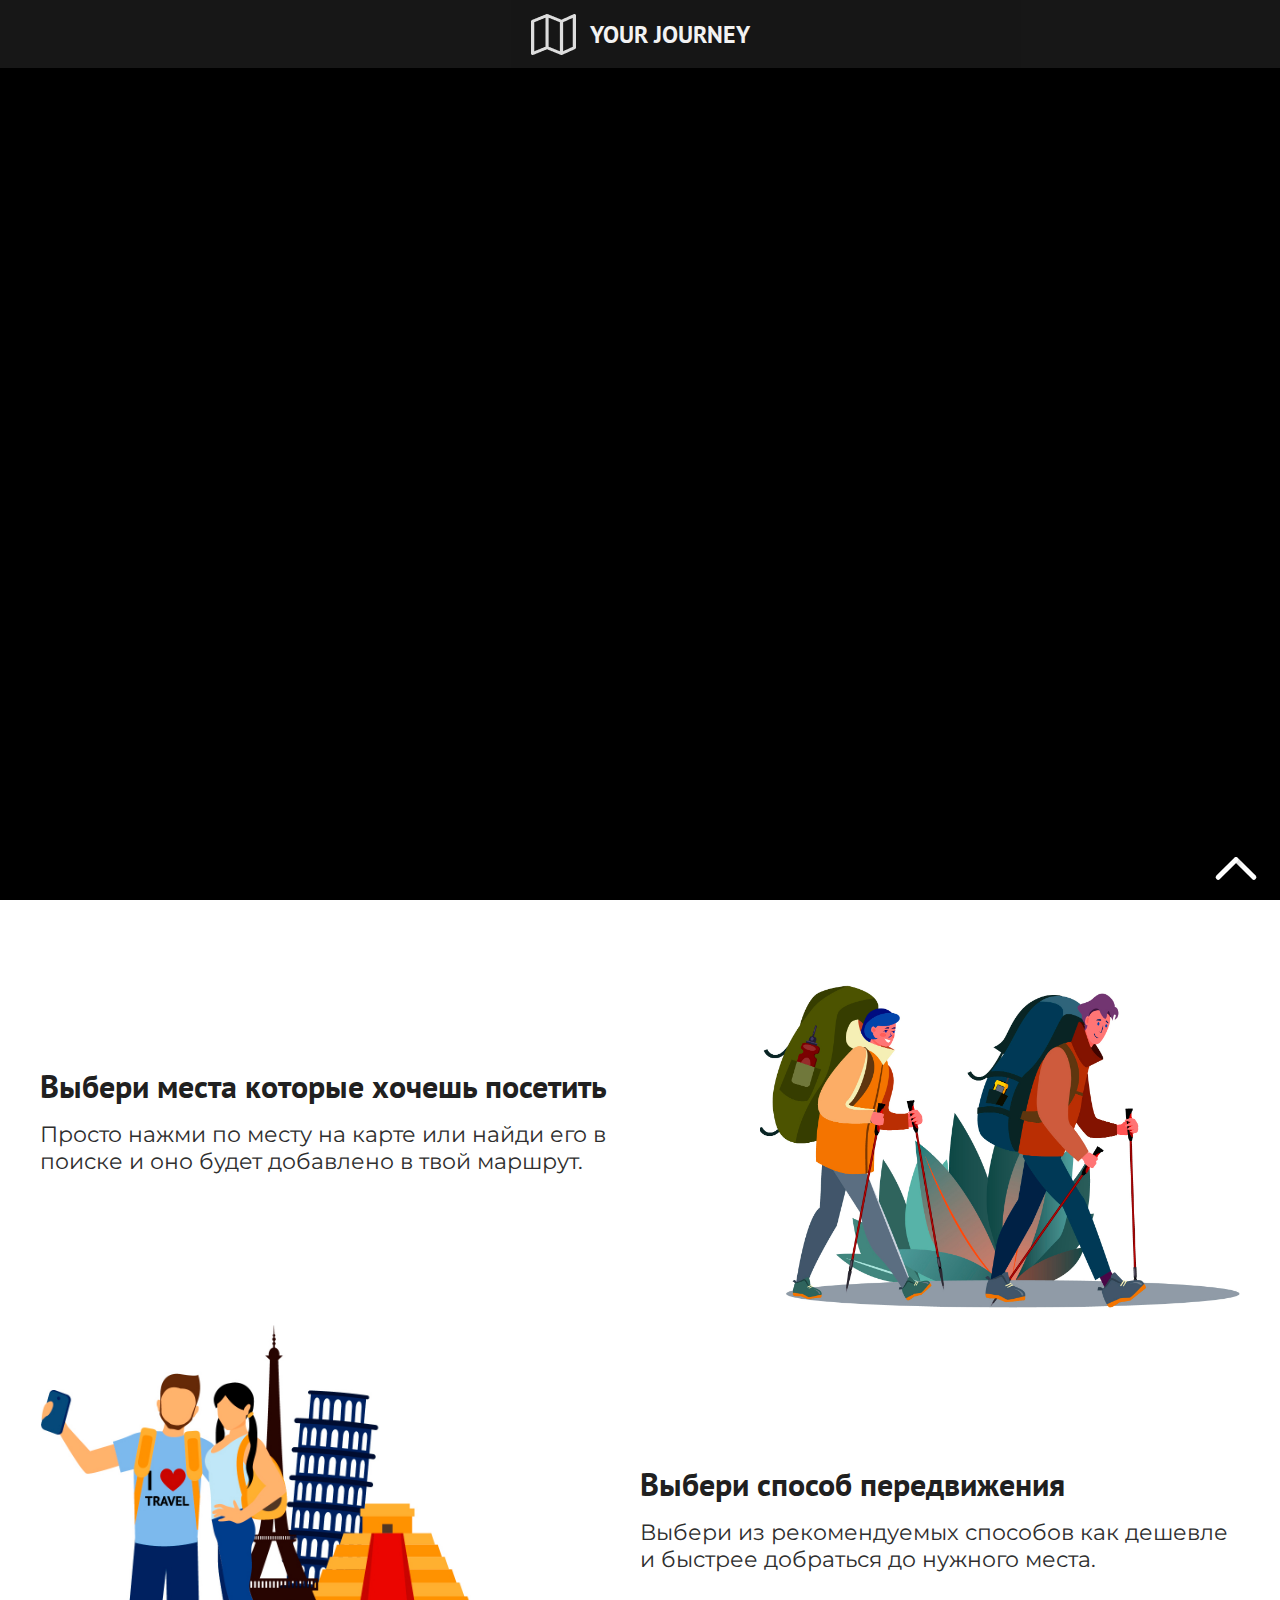
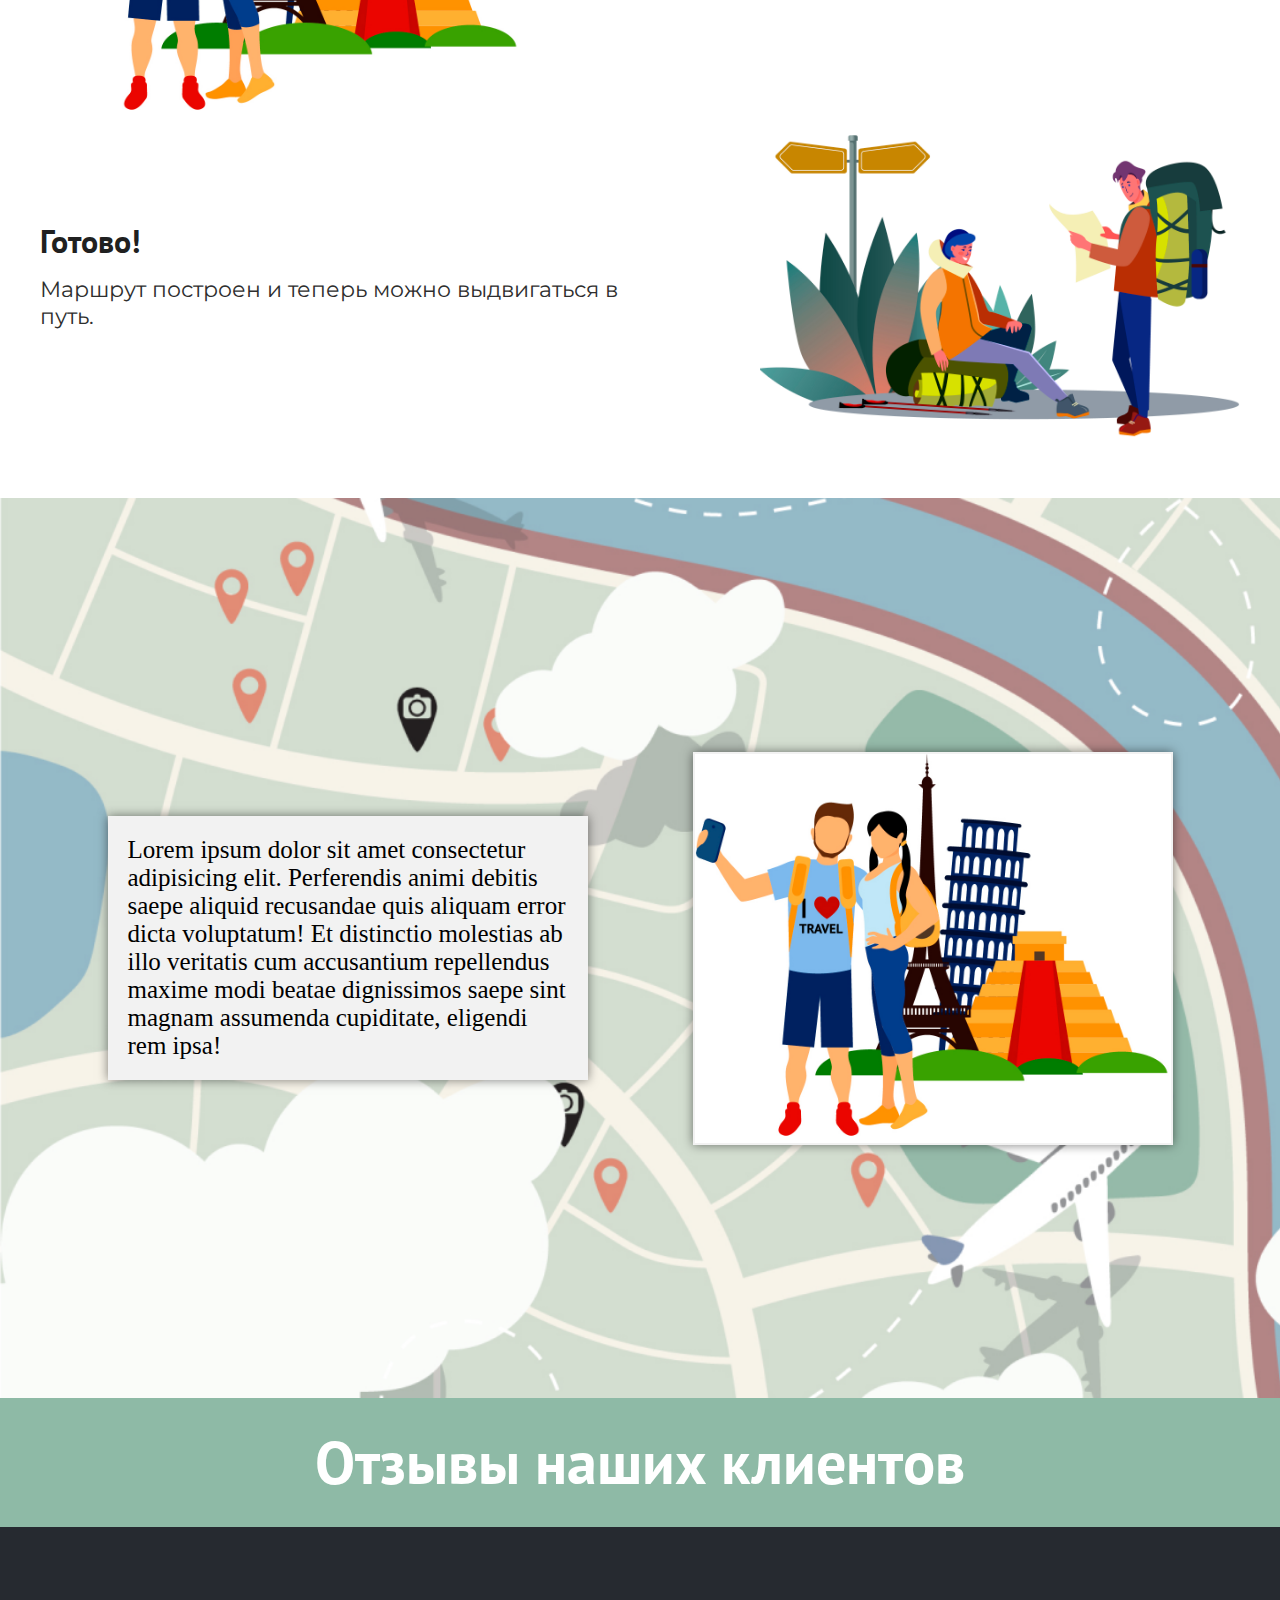
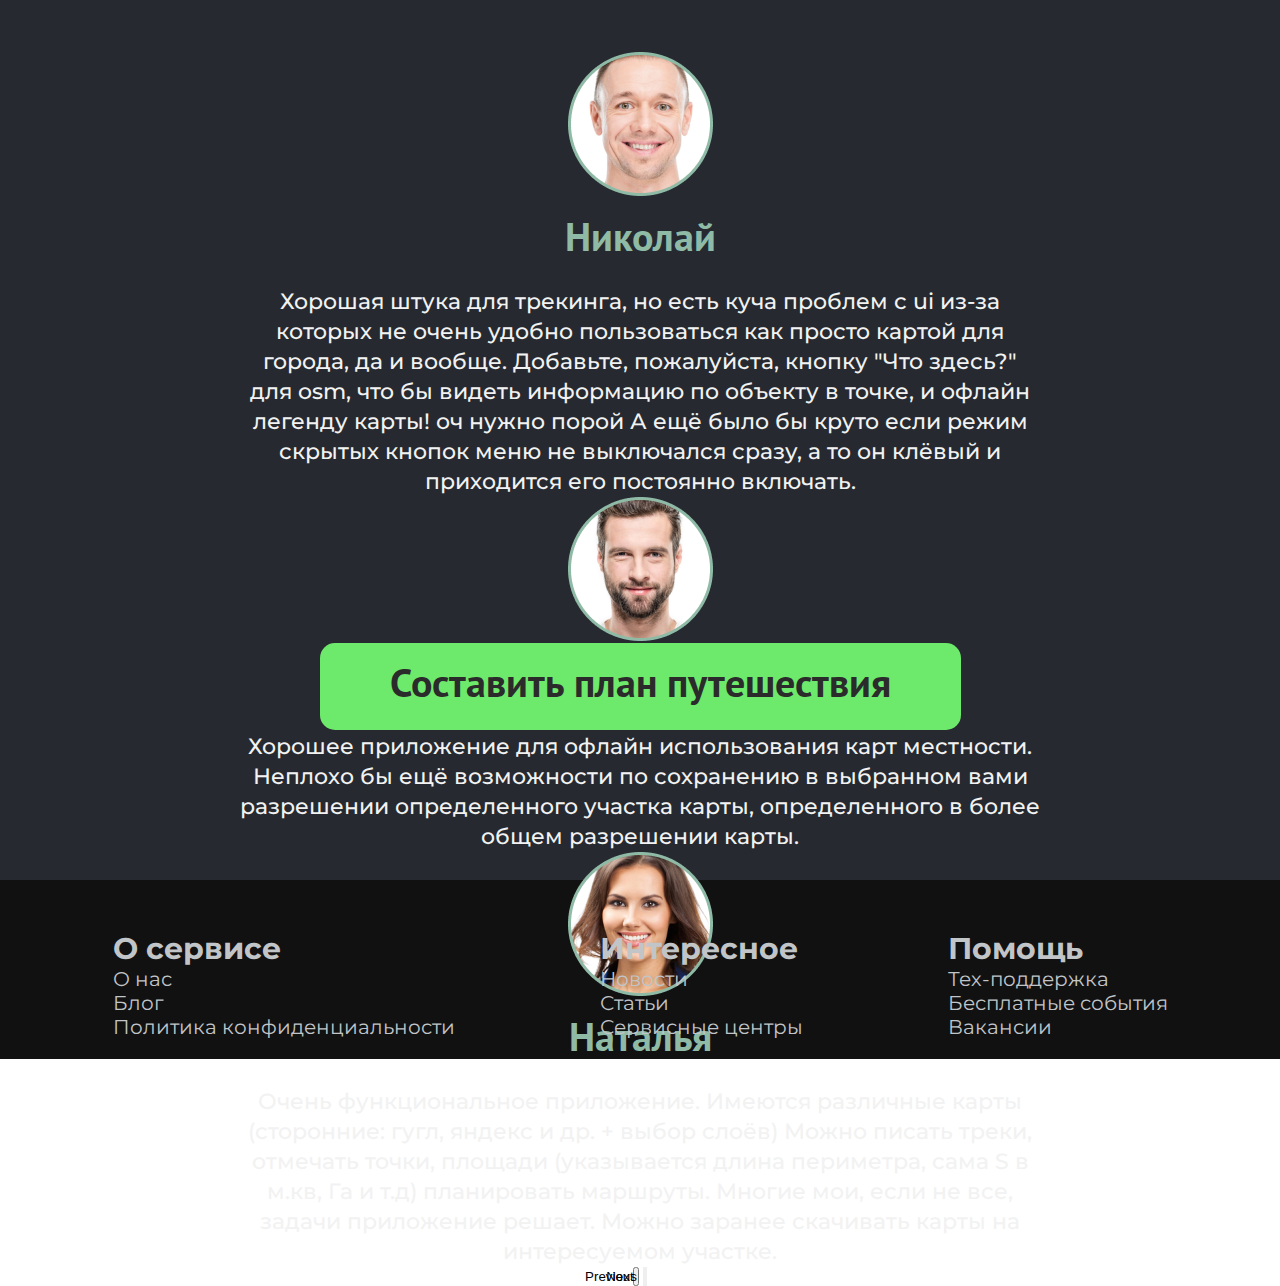
<file: index.html>
<!DOCTYPE html>
<html lang="en">
<head>
    <meta charset="UTF-8">
    <meta http-equiv="X-UA-Compatible" content="IE=edge">
    <meta name="viewport" content="width=device-width, initial-scale=1.0">
    <title>YOUR JOURNEY</title>
    <link href="https://cdn.jsdelivr.net/npm/bootstrap@5.1.1/dist/css/bootstrap.min.css" rel="stylesheet" integrity="sha384-F3w7mX95PdgyTmZZMECAngseQB83DfGTowi0iMjiWaeVhAn4FJkqJByhZMI3AhiU" crossorigin="anonymous">
    <link rel="preconnect" href="https://fonts.googleapis.com">
    <link rel="preconnect" href="https://fonts.gstatic.com" crossorigin>
    <link href="https://fonts.googleapis.com/css2?family=Montserrat:ital,wght@0,100;0,200;0,300;0,400;0,500;0,600;0,700;0,800;0,900;1,100;1,200;1,300;1,400;1,500;1,600;1,700;1,800;1,900&family=PT+Sans:ital,wght@0,400;0,700;1,400;1,700&display=swap" rel="stylesheet">
    <link rel="stylesheet" href="css/style.css">
</head>
<body>
    <header>
        <div class="YOUR_JOURNEY">
            <a href="">
            <img src="img/map1.png" alt="">
            YOUR JOURNEY
            </a>
        </div>
    </header>
    <main>
        <div class="black">
            <div class="first_div" id="home">
                <h1>ТВОЁ ПУТЕШЕСТВИЕ НАЧИНАЕТСЯ ЗДЕСЬ</h1>
                <a href="#div1" class="arrow"><div class="left_arrow"></div><div class="right_arrow"></div></a>
            </div>
        </div>

        <div class="icons_div container" id="div1">
            <div class="first_icon_text icon_text flex">
                <div>
                    <h2>Выбери места которые хочешь посетить</h2>
                    <p>Просто нажми по месту на карте или найди его в поиске и оно будет добавлено в твой маршрут.</p>
                </div>
                <img src="img/icon1.jpg" alt="">
            </div>
            
            <div class="second_icon_text icon_text flex">
                <img class="display" src="img/icon3.jpg" alt="">
                <div>
                    <h2>Выбери способ передвижения</h2>
                    <p>Выбери из рекомендуемых способов как дешевле и быстрее добраться до нужного места.</p>
                </div>
                <img class="no_display" src="img/icon3.jpg" alt="">
            </div>

            <div class="first_icon_text icon_text flex">
                <div>
                    <h2>Готово!</h2>
                    <p>Маршрут построен и теперь можно выдвигаться в путь.</p>
                </div>
                <img src="img/icon2.jpg" alt="">
            </div>
        </div>

        <div class="second_div flex">
            <div class="container flex">
                <div class="instruction">
                    <p>Lorem ipsum dolor sit amet consectetur adipisicing elit. Perferendis animi debitis saepe aliquid recusandae quis aliquam error dicta voluptatum! Et distinctio molestias ab illo veritatis cum accusantium repellendus maxime modi beatae dignissimos saepe sint magnam assumenda cupiditate, eligendi rem ipsa!</p>
                </div>
                <img class="display left_image_instr" src="img/icon3.jpg" alt="">
            </div>
        </div>

        <div class="reviews">
            <h3>Отзывы наших клиентов</h3>
            <div id="carouselExampleControls" class="carousel slide review" data-bs-ride="carousel">
                <div class="carousel-inner">
                  <div class="carousel-item active">
                    <img src="img/man.png" alt="">
                    <h4>Николай</h4>
                <p>Хорошая штука для трекинга, но есть куча проблем с ui из-за которых не очень удобно пользоваться как просто картой для города, да и вообще. Добавьте, пожалуйста, кнопку "Что здесь?" для osm, что бы видеть информацию по объекту в точке, и офлайн легенду карты! оч нужно порой А ещё было бы круто если режим скрытых кнопок меню не выключался сразу, а то он клёвый и приходится его постоянно включать.</p>
                  </div>
                  <div class="carousel-item">
                    <img src="img/man2.png" alt="">
                    <h4>Игорь</h4>
                <p>Хорошее приложение для офлайн использования карт местности. Неплохо бы ещё возможности по сохранению в выбранном вами разрешении определенного участка карты, определенного в более общем разрешении карты.</p>
                  </div>
                  <div class="carousel-item">
                    <img src="img/woman.png" alt="">
                    <h4>Наталья</h4>
                <p>Очень функциональное приложение. Имеются различные карты (сторонние: гугл, яндекс и др. + выбор слоёв) Можно писать треки, отмечать точки, площади (указывается длина периметра, сама S в м.кв, Га и т.д) планировать маршруты. Многие мои, если не все, задачи приложение решает. Можно заранее скачивать карты на интересуемом участке.</p>
                  </div>
                </div>
                <button class="carousel-control-prev" type="button" data-bs-target="#carouselExampleControls" data-bs-slide="prev">
                  <span class="carousel-control-prev-icon" aria-hidden="true"></span>
                  <span class="visually-hidden">Previous</span>
                </button>
                <button class="carousel-control-next" type="button" data-bs-target="#carouselExampleControls" data-bs-slide="next">
                  <span class="carousel-control-next-icon" aria-hidden="true"></span>
                  <span class="visually-hidden">Next</span>
                </button>
              </div>
            <a href="2page.html" class="main_button">Составить план путешествия</a>
        </div>

        

        
    </main>
    <footer>
        <div class="container flex_footer">
            <ul class="footer_ul">
                <li><h5>О сервисе</h5></li>
                <li>О нас</li>
                <li>Блог</li>
                <li>Политика конфиденциальности</li>
            </ul>

            <ul class="footer_ul">
                <li><h5>Интересное</h5></li>
                <li>Новости</li>
                <li>Статьи</li>
                <li>Сервисные центры</li>
            </ul>

            <ul class="footer_ul">
                <li><h5>Помощь</h5></li>
                <li>Тех-поддержка</li>
                <li>Бесплатные события</li>
                <li>Вакансии</li>
            </ul>
        </div>
    </footer>
    <div class="arrow2">
        <a href="#home">
            <div class="left_arrow1"></div><div class="right_arrow1"></div>
        </a>
    </div>
    <script src="https://cdn.jsdelivr.net/npm/bootstrap@5.1.1/dist/js/bootstrap.bundle.min.js" integrity="sha384-/bQdsTh/da6pkI1MST/rWKFNjaCP5gBSY4sEBT38Q/9RBh9AH40zEOg7Hlq2THRZ" crossorigin="anonymous"></script>
</body>
</html>
</file>
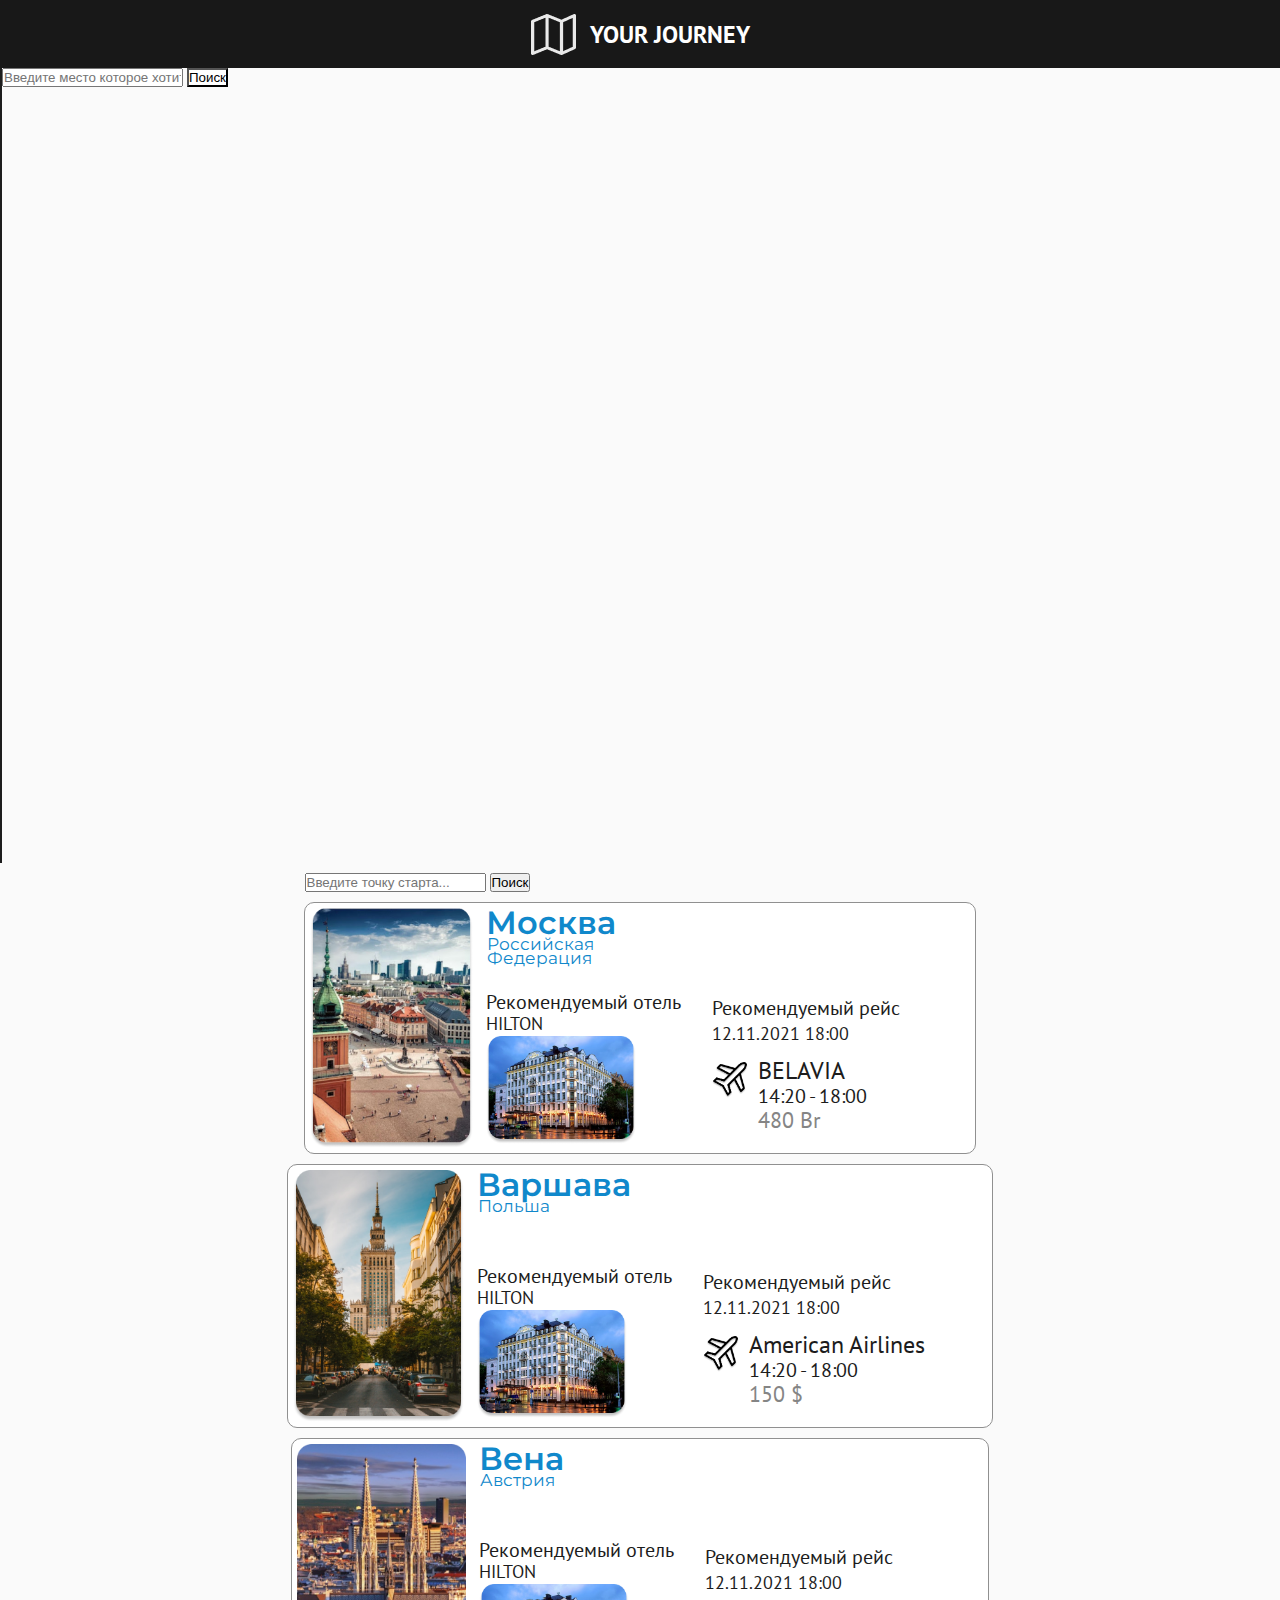
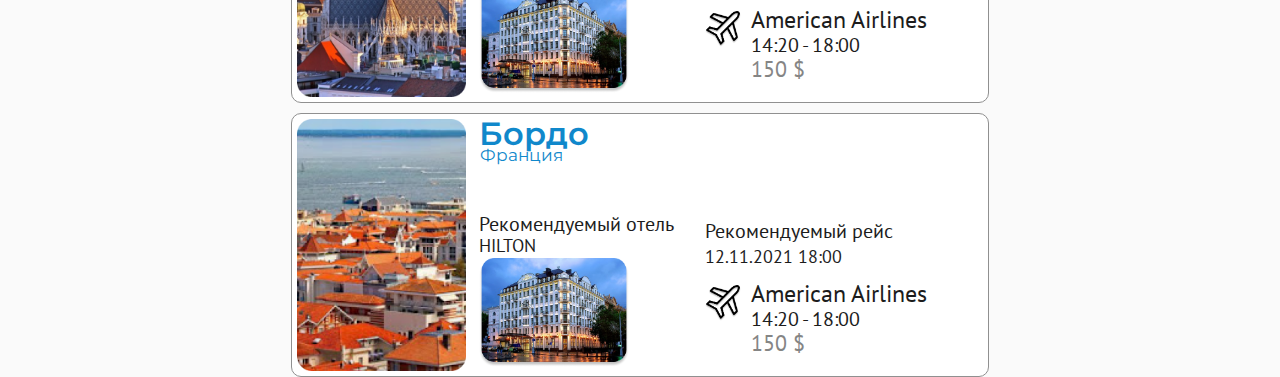
<file: 2page.html>
<!DOCTYPE html>
<html lang="en">
<head>
    <meta charset="UTF-8">
    <meta http-equiv="X-UA-Compatible" content="IE=edge">
    <meta name="viewport" content="width=device-width, initial-scale=1.0">
    <title>YOUR JOURNEY</title>
    <link href="https://cdn.jsdelivr.net/npm/bootstrap@5.1.1/dist/css/bootstrap.min.css" rel="stylesheet" integrity="sha384-F3w7mX95PdgyTmZZMECAngseQB83DfGTowi0iMjiWaeVhAn4FJkqJByhZMI3AhiU" crossorigin="anonymous">
    <link rel="preconnect" href="https://fonts.googleapis.com">
    <link rel="preconnect" href="https://fonts.gstatic.com" crossorigin>
    <link href="https://fonts.googleapis.com/css2?family=Montserrat:ital,wght@0,100;0,200;0,300;0,400;0,500;0,600;0,700;0,800;0,900;1,100;1,200;1,300;1,400;1,500;1,600;1,700;1,800;1,900&family=PT+Sans:ital,wght@0,400;0,700;1,400;1,700&display=swap" rel="stylesheet">
    <link rel="stylesheet" href="css/2pagecss.css">
</head>
<body>
    <header>
        <div class="YOUR_JOURNEY">
            <a href="index.html">
            <img src="img/map1.png" alt="">
            YOUR JOURNEY
            </a>
        </div>
    </header>
    <main>
            <aside>
                <div class="input-group mb-3 search_input1">
                    <input type="text" class="form-control" placeholder="Введите место которое хотите добавить..." aria-label="Введите место которое хотите добавить..." aria-describedby="button-addon2">
                    <button class="btn btn-outline-secondary" type="button" id="button-addon2">Поиск</button>
                </div>

                <iframe src="https://www.google.com/maps/embed?pb=!1m14!1m12!1m3!1d18790.83350399543!2d27.490873349999998!3d53.934334299999996!2m3!1f0!2f0!3f0!3m2!1i1024!2i768!4f13.1!5e0!3m2!1sru!2sby!4v1634473599802!5m2!1sru!2sby" width="100%" height="100%" style="border:0;" allowfullscreen="" loading="lazy"></iframe>
            </aside>

            <div class="leftpart">
                <div class="input-group mb-3 search_input2">
                    <input type="text" class="form-control" placeholder="Введите точку старта..." aria-label="Введите точку старта..." aria-describedby="button-addon2">
                    <button class="btn btn-outline-secondary" type="button" id="button-addon2">Поиск</button>
                </div>

                <div class="places">
                    
                    <div class="place">
                        <div class="flex justify-content-space-around flex_wrap">
                            <img class="picture_of_the_city" src="img/image4.png" alt="">
                            <div class="sides flex flex_wrap">
                                <div class="leftside">
                                    <div class="country">
                                        <h2>Москва</h2>
                                        <p>Российская Федерация</p>
                                    </div>
                                    <div class="hotel">
                                        <h2>Рекомендуемый отель</h2>
                                        <P>HILTON</P>
                                        <img src="img/image6.png" alt="">
                                    </div>
                                </div>
                                <div class="rightside">
                                    <div class="rightside2">
                                        <div class="time">
                                            <h2>Рекомендуемый рейс</h2>
                                            <p>12.11.2021 18:00</p>
                                        </div>
                                        <div class="vehicle">
                                            <img src="img/image5.png" alt="">
                                            <div class="vehicle_text">
                                                <h2>BELAVIA</h2>
                                                <p>14:20 - 18:00</p>
                                                <p class="p">480 Br</p>
                                            </div>
                                        </div>
                                    </div>
                                </div>
                            </div>
                        </div>
                    </div>

                    <div class="place">
                        <div class="flex justify-content-space-around flex_wrap">
                            <img class="picture_of_the_city" src="img/image4-1.png" alt="">
                            <div class="sides flex flex_wrap">
                                <div class="leftside">
                                    <div class="country">
                                        <h2>Варшава</h2>
                                        <p>Польша</p>
                                    </div>
                                    <div class="hotel">
                                        <h2>Рекомендуемый отель</h2>
                                        <P>HILTON</P>
                                        <img src="img/image6.png" alt="">
                                    </div>
                                </div>
                                <div class="rightside">
                                    <div class="rightside2">
                                        <div class="time">
                                            <h2>Рекомендуемый рейс</h2>
                                            <p>12.11.2021 18:00</p>
                                        </div>
                                        <div class="vehicle">
                                            <img src="img/image5.png" alt="">
                                            <div class="vehicle_text">
                                                <h2>American Airlines</h2>
                                                <p>14:20 - 18:00</p>
                                                <p class="p">150 $</p>
                                            </div>
                                        </div>
                                    </div>
                                </div>
                            </div>
                        </div>
                    </div>

                    <div class="place">
                        <div class="flex justify-content-space-around flex_wrap">
                            <img class="picture_of_the_city" src="img/image4-2.png" alt="">
                            <div class="sides flex flex_wrap">
                                <div class="leftside">
                                    <div class="country">
                                        <h2>Вена</h2>
                                        <p>Австрия</p>
                                    </div>
                                    <div class="hotel">
                                        <h2>Рекомендуемый отель</h2>
                                        <P>HILTON</P>
                                        <img src="img/image6.png" alt="">
                                    </div>
                                </div>
                                <div class="rightside">
                                    <div class="rightside2">
                                        <div class="time">
                                            <h2>Рекомендуемый рейс</h2>
                                            <p>12.11.2021 18:00</p>
                                        </div>
                                        <div class="vehicle">
                                            <img src="img/image5.png" alt="">
                                            <div class="vehicle_text">
                                                <h2>American Airlines</h2>
                                                <p>14:20 - 18:00</p>
                                                <p class="p">150 $</p>
                                            </div>
                                        </div>
                                    </div>
                                </div>
                            </div>
                        </div>
                    </div>

                    <div class="place">
                        <div class="flex justify-content-space-around flex_wrap">
                            <img class="picture_of_the_city" src="img/image4-3.png" alt="">
                            <div class="sides flex flex_wrap">
                                <div class="leftside">
                                    <div class="country">
                                        <h2>Бордо</h2>
                                        <p>Франция</p>
                                    </div>
                                    <div class="hotel">
                                        <h2>Рекомендуемый отель</h2>
                                        <P>HILTON</P>
                                        <img src="img/image6.png" alt="">
                                    </div>
                                </div>
                                <div class="rightside">
                                    <div class="rightside2">
                                        <div class="time">
                                            <h2>Рекомендуемый рейс</h2>
                                            <p>12.11.2021 18:00</p>
                                        </div>
                                        <div class="vehicle">
                                            <img src="img/image5.png" alt="">
                                            <div class="vehicle_text">
                                                <h2>American Airlines</h2>
                                                <p>14:20 - 18:00</p>
                                                <p class="p">150 $</p>
                                            </div>
                                        </div>
                                    </div>
                                </div>
                            </div>
                        </div>
                    </div>
                </div>
            </div>
            
    </main>
</body>
</html>
</file>
<file: css/style.css>
*{
    padding: 0;
    margin: 0;
    box-sizing: border-box;
}

.black{
    background-color: black;
}

.container{
    max-width: 1200px;
    margin: auto;
}

header{
    background-color: #181818;
    text-align: center;
    position: fixed;
    width: 100%;
    opacity: 0.95;
    z-index: 10;
}

.YOUR_JOURNEY{
    display: inline-block;
    max-width: 219px;
    margin-top: 14px;
    margin-bottom: 13px;
}

header a{
    text-decoration: none;
    color: #FFFFFF;
    font-size: 24px;
    font-weight: bold;
    font-family: 'PT Sans', sans-serif;
    display: flex;
    align-items: center;
    justify-content: space-between;
    width: 219px;
    opacity: 1;
}

header a:hover{
    color: #FFFFFF;
}

.first_div{
    background-image: url(../img/map2.png);
    background-repeat: no-repeat;
    background-size: cover;
    height: 800px;
    display: flex;
    align-items: center;
    justify-content: center;
    height: 100vh;
    opacity: 0;
    animation-name: img;
    animation-duration: 4s;
    animation-iteration-count: 1;
    animation-fill-mode: forwards;
}

h1{
    max-width: 939px;
    font-family: 'PT Sans', sans-serif;
    color: #FFFFFF;
    font-size: 90px;
    text-align: center;
    margin: 0;
    font-weight: bold;
    margin: 15px;
}

.second_div{
    background-image: url(../img/map3.png);
    background-repeat: no-repeat;
    background-size: cover;
    height: 100vh;
}

.second_div .flex{
    align-items: center;
    justify-content: space-around;
}

.instruction{
    background-color: #F2F2F2;
    display: inline-block;
    width: 40%;
    box-shadow: 0 0 10px rgba(0,0,0,0.5);
    margin-left: 30px;
    margin-right: 30px;
}

li{
    list-style-type: none;
    font-family: 'Montserrat', sans-serif;
    font-size: 40px;
    font-weight: normal;
    color: #2E2E2E;
    margin-bottom: 60px;
    margin-top: 50px;
    margin-left: 20px;
}

.icons_div{
    padding-bottom: 60px;
    margin-top: 20px;
}

.icons_div img{
    width: 40%;
    animation-name: animate;
    animation-duration: 0.7s;
}
.icons_div img:hover{
    animation-name: animate_hover;
    animation-duration: 0.7s;
    animation-fill-mode: forwards;
}

@keyframes animate {
    from{
        transform: translateX(-30px);
    }

    to{
        transform: translateX(0px);
    }
}

@keyframes animate_hover {
    from{

    }

    to{
        transform: translateX(-30px);
    }
}

.icons_div h2{
    display: inline-block;
    font-family: 'PT Sans', sans-serif;
    color: #202020;
    font-size: 32px;
    line-height: 30px;
    margin-bottom: 20px;
}

.icons_div p{
    display: inline-block;
    font-family: 'Montserrat', sans-serif;
    font-size: 22px;
    font-weight: normal;
    color: #2E2E2E;
}

.flex{
    display: flex;
}

.icon_text{
    align-items: center;
    justify-content: space-between;
}

.icon_text div{
    width: 50%;
}

h3{
    text-align: center;
    background-color: #8EBAA6;
    padding-top: 40px;
    padding-bottom: 40px;
    font-family: 'PT Sans', sans-serif;
    color: #FFFFFF;
    font-size: 60px;
    line-height: 49px;
}

.reviews{
    background-color: #262A30;
    text-align: center;
}

.reviews img{
    margin-bottom: 17px;
}

h4{
    font-family: PT Sans;
    font-style: normal;
    font-weight: bold;
    font-size: 40px;
    line-height: 39px;
    color: #8EBAA6;
    margin-bottom: 31px;
}

.reviews p{
    font-family: Montserrat;
    font-style: normal;
    font-weight: 500;
    font-size: 22px;
    line-height: 30px;
    color: #F2F2F2;
    max-width: 80%;
    margin: auto;
}

.review{
    height: 441px;
    max-width: 1002px;
    margin: auto;
    margin-top: 125px;
}

.main_button{
    font-family: PT Sans;
    font-style: normal;
    font-weight: bold;
    font-size: 40px;
    line-height: 39px;
    color: #2B2B2B;
    text-decoration: none;
    background-color: #6DE96B;
    display: inline-block;
    margin-top: 150px;
    padding: 20px 70px 28px 70px;
    border-radius: 15px;
    margin-bottom: 150px;
    margin-right: 50px;
    margin-left: 50px;
    transition: 0.5s;
}

.main_button:hover{   
    transform: scale(1.1);
}

.main_button:hover{
    color: #FFFFFF;
}

.review a{
    display: inline-block;
    width: 15px;
    height: 15px;
    border-radius: 7px;
    background-color: #FFFFFF;
    opacity: 0.5;
    margin-top: 20px;
    margin-left: 7px;
}

.review .fa{
    opacity: 1;
    margin-left: 0;
}

.arrow{
    position: absolute;
    bottom: 50px;
    animation-name: move;
    animation-duration: 3s;
    animation-iteration-count: infinite;
}

@keyframes move {
    0%{

    }

    50%{
        bottom: 10px;
    }

    100%{
        bottom: 50px
    }
}

@keyframes img {
    0%{
        
    }

    100%{
        opacity: 1;
    }
}

.arrow div{
    display: inline-block;
    width: 40px;
    height: 7px;
    background-color: #FFFFFF;
    border-radius: 5px;
}

.left_arrow{
    transform: rotate(45deg);
    margin-right: -8px;
}

.right_arrow{
    transform: rotate(-45deg);
    margin-left: -8px;
}

.left_arrow1{
    transform: rotate(45deg);
    margin-right: -6px;
    box-shadow: 0 0 10px rgba(0,0,0,0.5);
}

.right_arrow1{
    transform: rotate(-45deg);
    margin-left: -6px;
    box-shadow: 0 0 10px rgba(0,0,0,0.5);
}

.arrow2 div{
    display: inline-block;
    width: 30px;
    height: 5px;
    background-color: #FFFFFF;
    border-radius: 5px;
}

.arrow2{
    position: fixed;
    bottom: 0;
    right: 0;
    transform: rotate(180deg);
    margin: 20px;
    display: inline;
}

footer{
    background-color: #111111;
    padding-top: 50px;
    padding-bottom: 20px;
}

.flex_footer{
    display: flex;
    justify-content: space-around;
}

.footer_ul li{
    margin: 0;
    font-size: 20px;
    color: rgb(193, 197, 200);
}

.flex .no_display{
    display: none;
}

.display{
    display: inline;
}

.footer_ul li h5{
    font-size: 30px;
}

.carousel-control-next-icon{
    margin-right: -50px;
    width: 52px;
    height: 52px;
}

.carousel-control-prev-icon{
    margin-left: -50px;
    width: 52px;
    height: 52px;
}

.instruction p{
    padding: 20px;
    font-size: 25px;
    margin: 0;
}

.left_image_instr{
    width: 40%;
    margin-right: 30px;
    border: solid 2px #F2F2F2;
    box-shadow: 0 0 10px rgb(0 0 0 / 50%);
}

.second_div .container{
    flex-wrap: wrap;
}



@media (max-width: 945px){
    h1{
        font-size: 85px;
    }
}

@media (max-width: 890px){
    .instruction{
        width: 80%;
        margin-bottom: 40px;
    }

    .left_image_instr{
        width: 60%;
        margin: 0;
        margin-bottom: 30px;
    }
}

@media (max-width: 575px){
    .icon_text{
        flex-direction: column;
    }

    .icon_text div {
        width: 90%;
    }

    .flex .display{
        display: none;
    }

    .flex .no_display{
        display: inline-block;
    }

    .main_button{
        font-size: 40px;
        padding: 20px 30px 28px 30px;
        width: 80%;
        margin: auto;
        margin-top: 200px;
        margin-bottom: 150px;
    }

    .flex_footer {
        flex-direction: column;
    }

    .footer_ul li h5 {
        font-size: 28px;
    }

    .footer_ul li {
        font-size: 22px;
    }

    .reviews p {
        font-size: 21px;
    }
}

@media (max-width: 808px){
    h1{
        font-size: 70px;
    }
}

@media (max-width: 671px){
    h1{
        font-size: 50px;
    }
}

@media (max-width: 425px){
    h1{
        font-size: 40px;
    }

    .reviews p {
        font-size: 18px;
    }
}
</file>
<file: css/2pagecss.css>
*{
    margin: 0;
    padding: 0;
    box-sizing: border-box;
}

body{
    background-color: #fafafa;
}

header a:hover{
    color: #FFFFFF;
}

.h1, .h2, .h3, .h4, .h5, .h6, h1, h2, h3, h4, h5, h6 {
    margin-top: 0;
    margin-bottom: 0;
}

html{
    height: 100%;
}

body{
    height: 100%;
}

main{
    height: 100%;
    padding-top: 68px;
}

p {
    margin-top: 0;
    margin-bottom: 0;
}

.YOUR_JOURNEY{
    display: inline-block;
    max-width: 219px;
    margin-top: 14px;
    margin-bottom: 13px;
}

header{
    background-color: #181818;
    text-align: center;
    width: 100%;
    position: fixed;
    z-index: 10;
}

header a{
    text-decoration: none;
    color: #FFFFFF;
    font-size: 24px;
    font-weight: bold;
    font-family: 'PT Sans', sans-serif;
    display: flex;
    align-items: center;
    justify-content: space-between;
    width: 219px;
    opacity: 1;
}

.leftpart{
    height: 100%;
}

h1{
    margin-left: 20px;
    margin-right: 20px;
    text-align: center;
    font-family: PT Sans;
    font-style: normal;
    font-weight: normal;
    font-size: 45px;
    line-height: 83px;
    color: #242424;
    background: white;
    border-bottom: 1px solid rgb(139, 139, 139);
}

.flex{
    display: flex;  
}

.place{
    background-color: #ffffff;
    display: inline-block;
    padding: 5px;
    border: 1px  solid #909090;
    border-radius: 10px;
    margin: 10px 20px 0px 20px;
    transition: 0.5s;
}

.place:hover{
    background-color: #e7e7e7;
}

.leftside{
    margin-left: 13px;
    display: flex;
    flex-direction: column;
    justify-content: space-between;
}

.rightside2{
    height: 100%;
    display: flex;
    flex-direction: column;
    justify-content: flex-end;
}

.rightside{
    margin-left: 13px;
}

.country h2{
    font-family: Montserrat;
    font-style: normal;
    font-weight: 600;
    font-size: 32px;
    line-height: 29px;
    color: #1088CB;
}

.country{
    width: 213px;
}

.country p{
    font-family: Montserrat;
    font-style: normal;
    font-weight: normal;
    font-size: 17px;
    line-height: 14px;
    color: #1088CB;
    padding-left: 1px;
}

.hotel h2{
    font-family: PT Sans;
    font-style: normal;
    font-weight: normal;
    font-size: 20px;
    line-height: 20px;
    color: #1C1C1C;
}

.hotel p{
    font-family: PT Sans;
    font-style: normal;
    font-weight: normal;
    font-size: 18px;
    line-height: 24px;
    color: #1C1C1C;
}

.vehicle img{
    width: 36px;
    height: 36px;
    margin-top: 7px;
    margin-right: 10px;
}

.vehicle{
    /* width: 182px; */
    display: flex;
    margin-bottom: 14px;
}

.vehicle_text h2{
    font-family: PT Sans;
    font-style: normal;
    font-weight: normal;
    font-size: 24px;
    line-height: 31px;
    color: #1C1C1C;
}

.vehicle_text p{
    font-family: PT Sans;
    font-style: normal;
    font-weight: normal;
    font-size: 20px;
    line-height: 20px;
    color: #1C1C1C;
}

.vehicle_text .p{
    font-family: PT Sans;
    font-style: normal;
    font-weight: normal;
    font-size: 22px;
    line-height: 28px;
    color: #858585;
}

.time h2{
    font-family: PT Sans;
    font-style: normal;
    font-weight: normal;
    font-size: 20px;
    line-height: 20px;
    color: #1C1C1C;
}

.time p{
    font-family: PT Sans;
    font-style: normal;
    font-weight: normal;
    font-size: 18px;
    line-height: 23px;
    color: #1C1C1C;
    margin-top: 4px;
}

.picture_of_the_city{
    width: 24.7%;
    height: 100%;
}

.sides{
    width: 75.3%;
}

.hotel img{
    width: 150px;
}

.time{
    margin-bottom: 10px;
}

.places{
    display: flex;
    flex-direction: column;
    justify-content: space-around;
    align-items: center;
}

.leftpart{
    overflow-y: scroll;
    width: 35%;
    min-width: 612px;
}

main{
    display: flex;
    flex-direction: row-reverse;
}

aside{
    width: 65%;
    border-left: 2px solid #1d1d1d;
}

.search_input2{
    width: 94%;
    margin: auto;
    margin-top: 10px;
}

.search_input1{
    margin-bottom: 0!important;
    top: 10px;
    left: 10px;
    width: 500px;
}

.search_input1 button{
    background-color: white;
}

iframe{
    margin-top: -38px;
}

.search_input1{
    width: 90%;
    max-width: 500px;
}



.justify-content-space-around{
    justify-content: space-around;
}

@media (max-width: 1350px){
    .search_input2{
        width: 671px;
    }

    .flex_wrap{
        flex-wrap: wrap;
    }

    main{
        flex-direction: column;
    }

    .leftpart{
        overflow-y: unset;
        width: 100%;
        min-width: 320px;
    }

    aside{
        width: 100%;
    }

    iframe{
        width: 100%;
        height: 90vh;
    }
}

@media (max-width: 711px){
    .search_input2{
        width: 94%;
    }
}

@media (max-width: 618px){
    .picture_of_the_city{
        width: 50%;
    }

    .sides{
        width: 50%;
    }
}

@media (max-width: 527px){
    .country{
        width: auto;
    }
}

@media (max-width: 405px){
    .picture_of_the_city{
        display: none;
    }

    .sides{
        width: 100%;
        flex-wrap: nowrap;
    }
    
}

@media (max-width: 370px){
    .sides p{
        font-size: 15px;
    }

    .sides h2{
        font-size: 17px;
    }

    .sides .country h2{
        font-size: 28px;
    }

    .sides .vehicle h2{
        font-size: 21px;
    }

    .rightside{
        margin-left: 6px;
    }

    .leftside{
        margin-left: 6px;
    }
}
</file>
